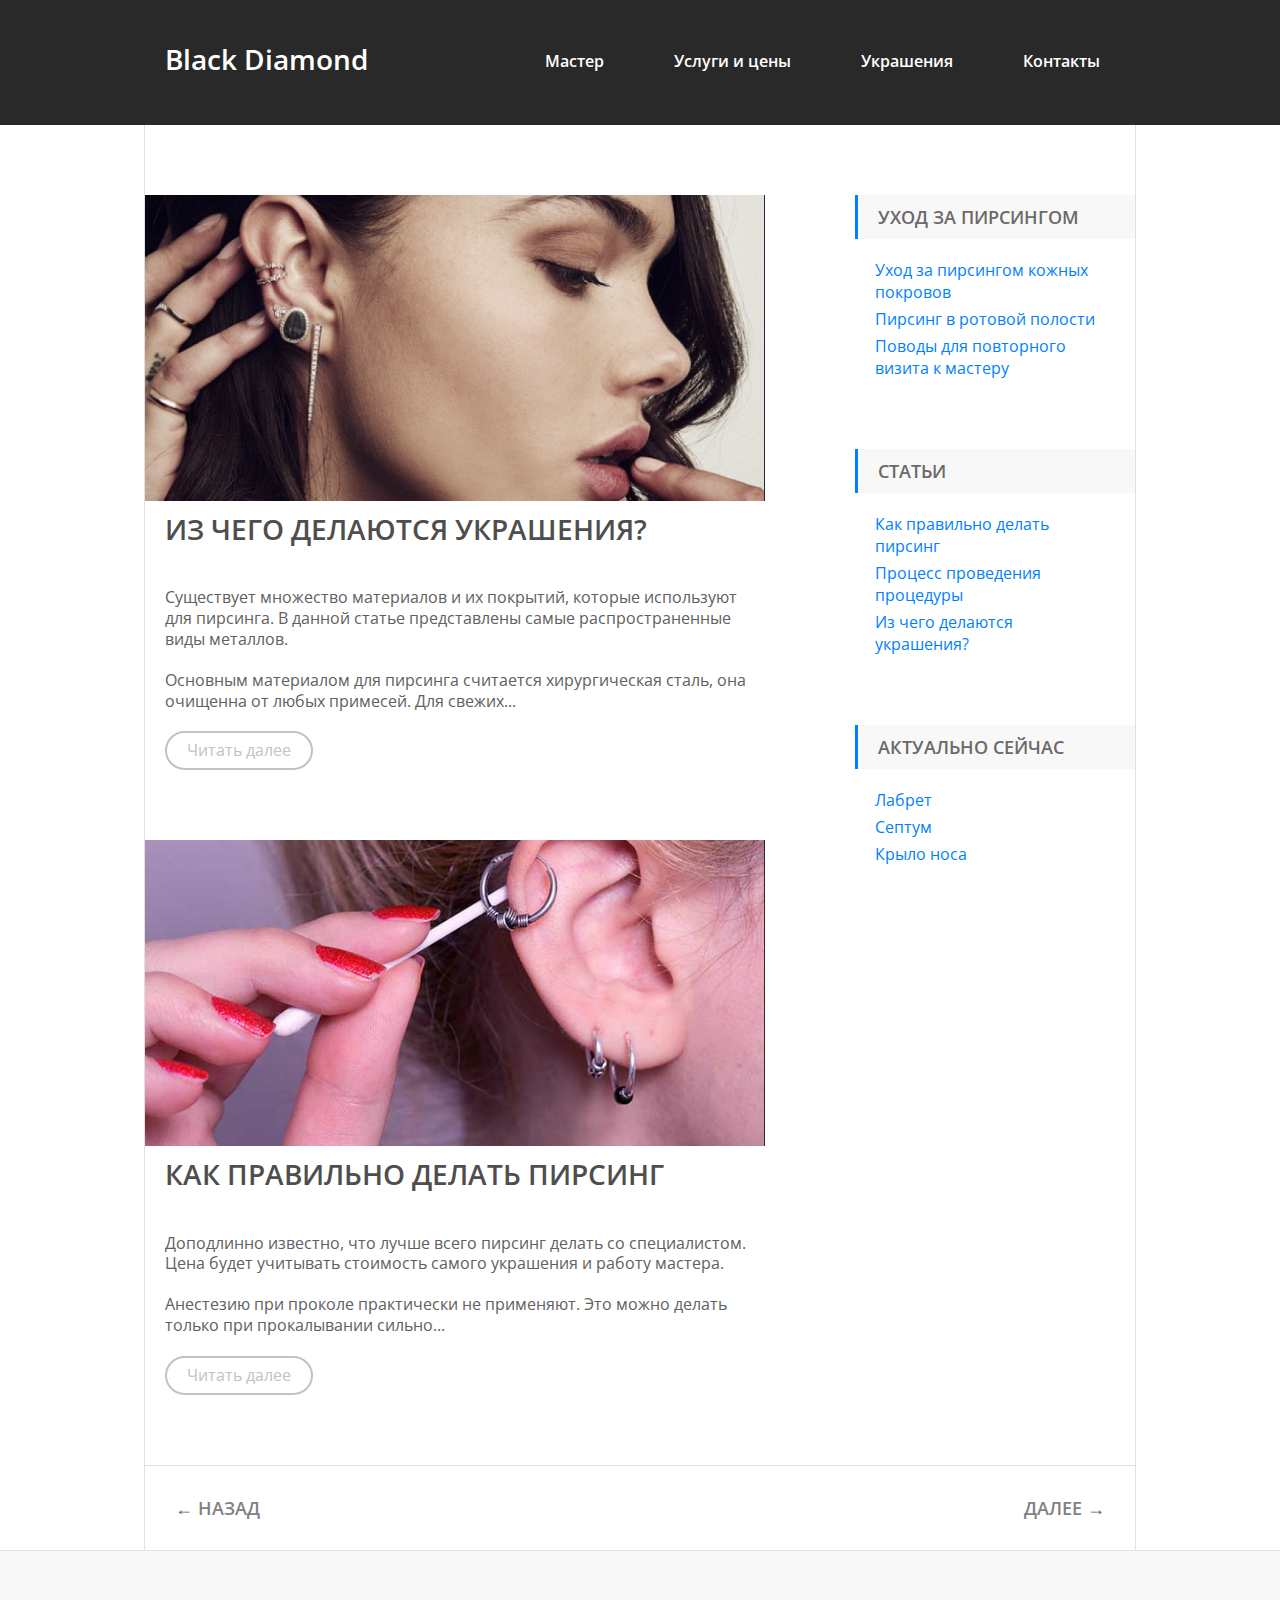
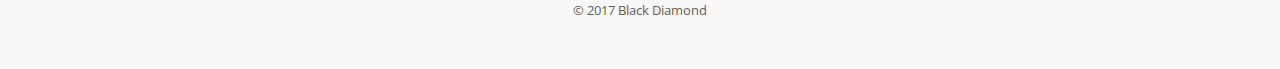
<file: index.html>
<!doctype html>
<html>
<head>
<meta charset="utf-8">
<meta name="viewport" content="width=device-width, initial-scale=1.0">
<link rel="stylesheet" type="text/css" href="style.css">
<link href="https://fonts.googleapis.com/css?family=Open+Sans:400,600" rel="stylesheet">
<title>Black Diamond</title>
</head>

<body>
<header>
	<div class="center-block-main">
		<a href="index.html" class="logo">Black Diamond</a>
		<nav>
			<ul class="main-top">
				<li><a href="master.html">Мастер</a></li>
				<li><a href="price.html">Услуги и цены</a></li>
				<li><a href="decoration.html">Украшения</a></li>
				<li><a href="contact.html">Контакты</a></li>
			</ul>
		</nav>
	</div>
</header>
    <div class="center-block-main content">
        <main>
        	<article>
        		<header>
					<img src="images/img1.jpg" alt="">
        		</header>
        		<h2>Из чего делаются украшения?</h2>
        		<p>Существует множество материалов и их покрытий, которые используют для пирсинга. В данной статье представлены самые распространенные виды металлов.</p>
				<p>Основным материалом для пирсинга считается хирургическая сталь, она очищенна от любых примесей. Для свежих...</p> 
        		<p><a href="article.html#article3" class="more">Читать далее</a></p>
        	</article>
        	
        	<article>
        		<header>
        			<img src="images/img2.jpg" alt="">
        		</header>
        		<h2>Как правильно делать пирсинг</h2>
        		<p>Доподлинно известно, что лучше всего пирсинг делать со специалистом. Цена будет учитывать стоимость самого украшения и работу мастера.</p>
				<p>Анестезию при проколе практически не применяют. Это можно делать только при прокалывании сильно...</p>
        		<p><a href="article.html#article1" class="more">Читать далее</a></p>
        	</article>
        </main>
        <aside>
        	<div class="widget">
        		<h2>Уход за пирсингом</h2>
				<nav>
        			<ul>
						<li><a href="care.html#care1">Уход за пирсингом кожных покровов</a></li>
						<li><a href="care.html#care2">Пирсинг в ротовой полости</a></li>
        				<li><a href="care.html#care3">Поводы для повторного<br> визита к мастеру</a></li>
        			</ul>
        		</nav>
        	</div>
        	<div class="widget">
        		<h2>Статьи</h2>
        		<nav>
        			<ul>
						<li><a href="article.html#article1">Как правильно делать<br>пирсинг</a></li>
						<li><a href="article.html#article2">Процесс проведения<br>процедуры</a></li>
        				<li><a href="article.html#article3">Из чего делаются<br>украшения?<br></a></li>
        			</ul>
        		</nav>
        	</div>
        	<div class="widget">
        		<h2>Актуально сейчас</h2>
        		<nav>
        			<ul>
						<li><a href="price.html#popular">Лабрет</a></li>
						<li><a href="price.html#popular">Септум</a></li>
        				<li><a href="price.html#popular">Крыло носа</a></li>
        			</ul>
        		</nav>
        	</div>
        </aside>
        <div class="pager">
        	<p class="previous-link">&larr; <a href="">Назад</a></p>
        	<p class="next-link"><a href="master.html">Далее</a> &rarr;</p>
        </div>
	</div>
	<footer>
		<div class="center-block-main">
			<p>&copy; 2017 Black Diamond</p>
		</div>
	</footer>
</body>
</html>
</file>
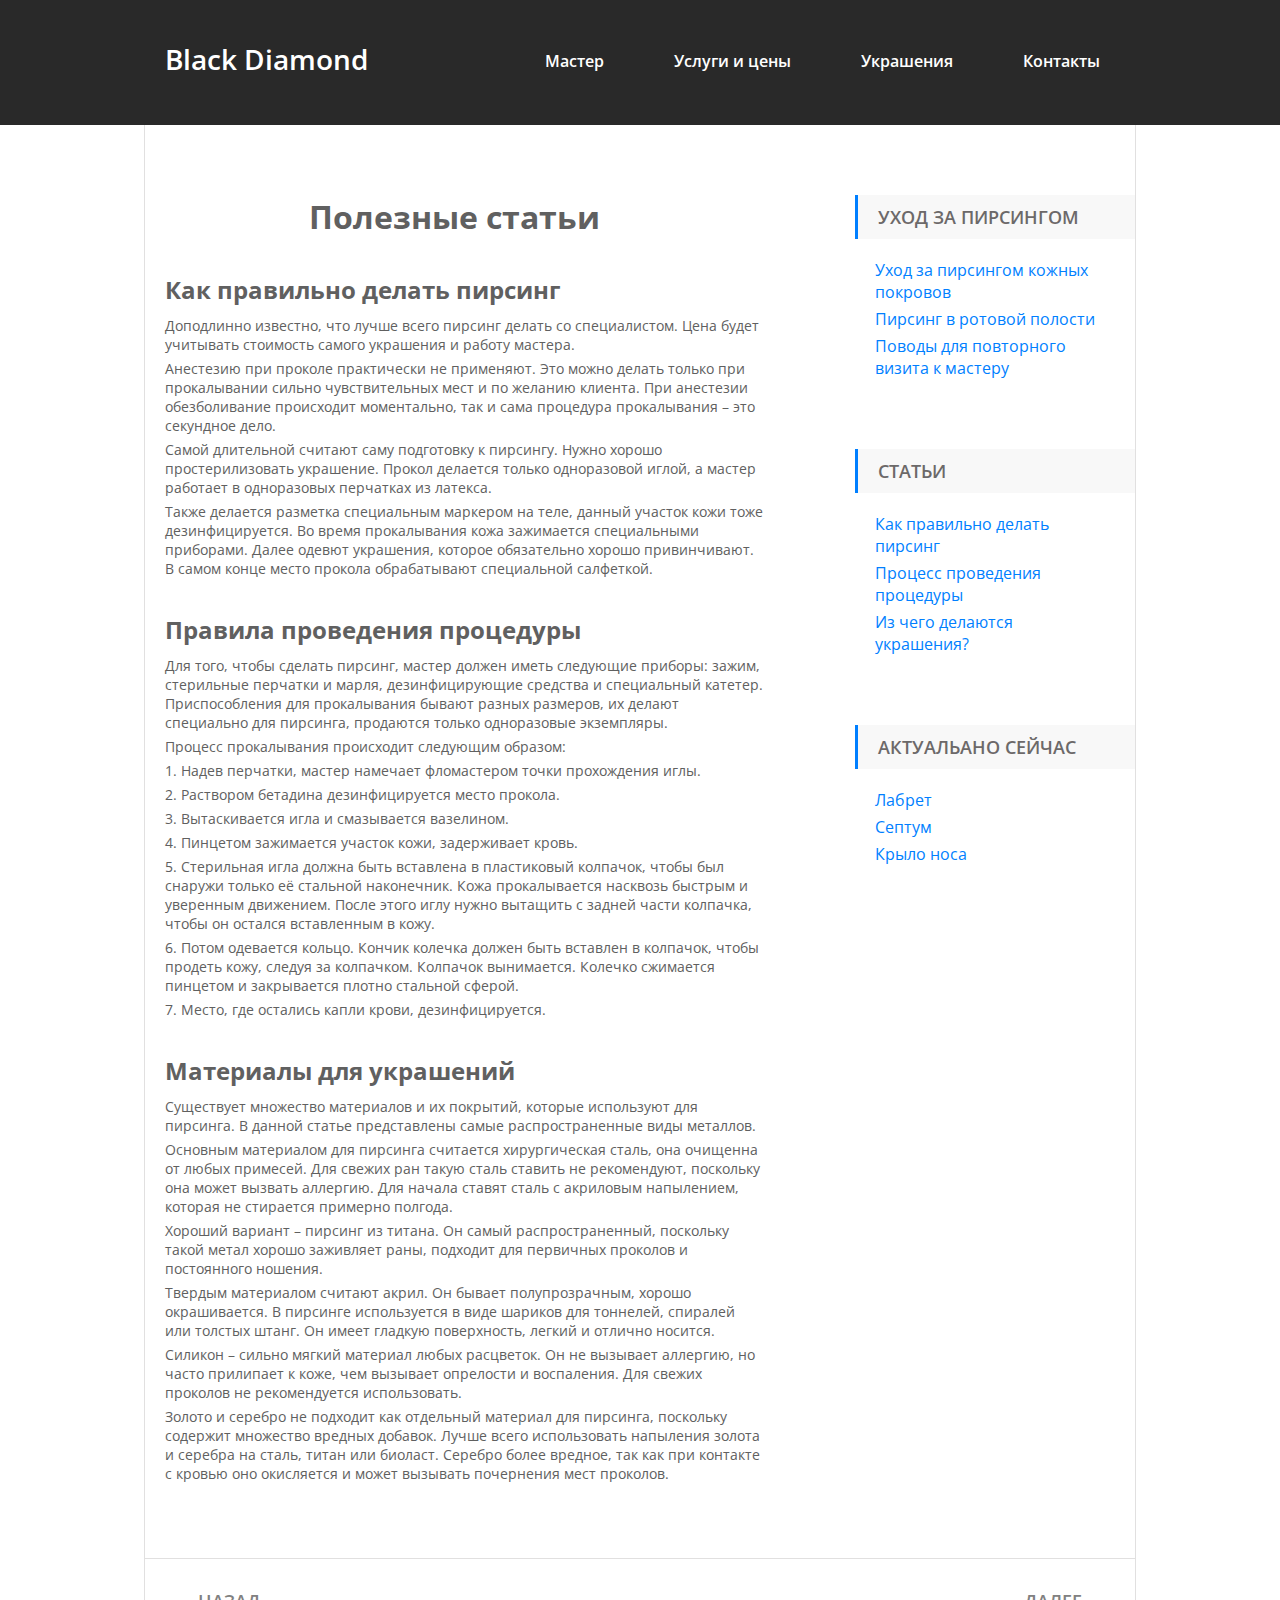
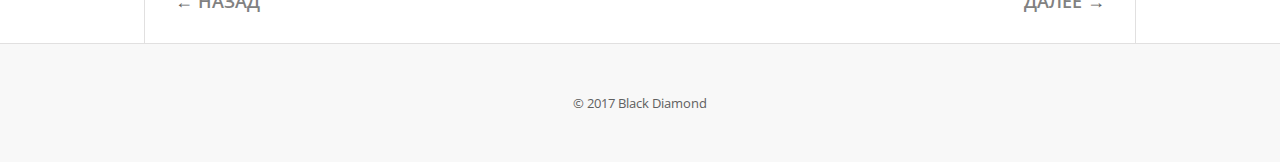
<file: article.html>
<!doctype html>
<html>
<head>
<meta charset="utf-8">
<meta name="viewport" content="width=device-width, initial-scale=1.0">
<link rel="stylesheet" type="text/css" href="article.css">
<link href="https://fonts.googleapis.com/css?family=Open+Sans:400,600" rel="stylesheet">
<title>Black Diamond</title>
</head>

<body>
<header>
	<div class="center-block-main">
		<a href="index.html" class="logo">Black Diamond</a>
		<nav>
			<ul class="main-top">
				<li><a href="master.html">Мастер</a></li>
				<li><a href="price.html">Услуги и цены</a></li>
				<li><a href="decoration.html">Украшения</a></li>
				<li><a href="contact.html">Контакты</a></li>
			</ul>
		</nav>
	</div>
</header>
    <div class="center-block-main content">
        <main class="clearfix">
			<h1>Полезные статьи</h1>
			<article>
				<a id="article1"></a>
				<h2>Как правильно делать пирсинг</h2>
				<p>Доподлинно известно, что лучше всего пирсинг делать со специалистом. Цена будет учитывать стоимость самого украшения и работу мастера.</p>
				<p>Анестезию при проколе практически не применяют. Это можно делать только при прокалывании сильно чувствительных мест и по желанию клиента. При анестезии обезболивание происходит моментально, так и сама процедура прокалывания – это секундное дело.</p>
				<p>Самой длительной считают саму подготовку к пирсингу. Нужно хорошо простерилизовать украшение. Прокол делается только одноразовой иглой, а мастер работает в одноразовых перчатках из латекса.</p>
				<p>Также делается разметка специальным маркером на теле, данный участок кожи тоже дезинфицируется. Во время прокалывания кожа зажимается специальными приборами. Далее одевют украшения, которое обязательно хорошо привинчивают. В самом конце место прокола обрабатывают специальной салфеткой.</p>
			</article>
			
			<article>
				<a id="article2"></a>
				<h2>Правила проведения процедуры</h2>
				<p>Для того, чтобы сделать пирсинг, мастер должен иметь следующие приборы: зажим, стерильные перчатки и марля, дезинфицирующие средства и специальный катетер. Приспособления для прокалывания бывают разных размеров, их делают специально для пирсинга, продаются только одноразовые экземпляры. </p>
				<p>Процесс прокалывания происходит следующим образом:</p>
				<p>1. Надев перчатки, мастер намечает фломастером точки прохождения иглы.</p>
				<p>2. Раствором бетадина дезинфицируется место прокола.</p>
				<p>3. Вытаскивается игла и смазывается вазелином.</p>
				<p>4. Пинцетом зажимается участок кожи, задерживает кровь.</p>
				<p>5. Стерильная игла должна быть вставлена в пластиковый колпачок, чтобы был снаружи только её стальной наконечник. Кожа прокалывается насквозь быстрым и уверенным движением. После этого иглу нужно вытащить с задней части колпачка, чтобы он остался вставленным в кожу.</p>
				<p>6. Потом одевается кольцо. Кончик колечка должен быть вставлен в колпачок, чтобы продеть кожу, следуя за колпачком. Колпачок вынимается. Колечко сжимается пинцетом и закрывается плотно стальной сферой.</p>
				<p>7. Место, где остались капли крови, дезинфицируется.</p>
			</article>
			
			<article>
				<a id="article3"></a>
				<h2>Материалы для украшений</h2>
				<p>Существует множество материалов и их покрытий, которые используют для пирсинга. В данной статье представлены самые распространенные виды металлов.</p>
				<p>Основным материалом для пирсинга считается хирургическая сталь, она очищенна от любых примесей. Для свежих ран такую сталь ставить не рекомендуют, поскольку она может вызвать аллергию. Для начала ставят сталь с акриловым напылением, которая не стирается примерно полгода.</p> 
				<p>Хороший вариант – пирсинг из титана. Он самый распространенный, поскольку такой метал хорошо заживляет раны, подходит для первичных проколов и постоянного ношения.</p>
				<p>Твердым материалом считают акрил. Он бывает полупрозрачным, хорошо окрашивается. В пирсинге используется в виде шариков для тоннелей, спиралей или толстых штанг. Он имеет гладкую поверхность, легкий и отлично носится.</p>
				<p>Силикон – сильно мягкий материал любых расцветок. Он не вызывает аллергию, но часто прилипает к коже, чем вызывает опрелости и воспаления. Для свежих проколов не рекомендуется использовать.</p>
				<p>Золото и серебро не подходит как отдельный материал для пирсинга, поскольку содержит множество вредных добавок. Лучше всего использовать напыления золота и серебра на сталь, титан или биоласт. Серебро более вредное, так как при контакте с кровью оно окисляется и может вызывать почернения мест проколов.</p>
			</article>
        </main>
        <aside>
        	<div class="widget">
        		<h2>Уход за пирсингом</h2>
				<nav>
        			<ul>
						<li><a href="care.html#care1">Уход за пирсингом кожных покровов</a></li>
						<li><a href="care.html#care2">Пирсинг в ротовой полости</a></li>
        				<li><a href="care.html#care3">Поводы для повторного<br> визита к мастеру</a></li>
        			</ul>
        		</nav>
        	</div>
        	<div class="widget">
        		<h2>Статьи</h2>
        		<nav>
        			<ul>
						<li><a href="#article1">Как правильно делать<br>пирсинг</a></li>
						<li><a href="#article2">Процесс проведения<br>процедуры</a></li>
        				<li><a href="#article3">Из чего делаются<br>украшения?<br></a></li>
        			</ul>
        		</nav>
        	</div>
        	<div class="widget">
        		<h2>Актуальано сейчас</h2>
        		<nav>
        			<ul>
						<li><a href="price.html#popular">Лабрет</a></li>
						<li><a href="price.html#popular">Септум</a></li>
        				<li><a href="price.html#popular">Крыло носа</a></li>
        			</ul>
        		</nav>
        	</div>
        </aside>
        <div class="pager">
        	<p class="previous-link">&larr; <a href="index.html">Назад</a></p>
        	<p class="next-link"><a href="">Далее</a> &rarr;</p>
        </div>
	</div>
	<footer>
		<div class="center-block-main">
			<p>&copy; 2017 Black Diamond</p>
		</div>
	</footer>
</body>
</html>
</file>
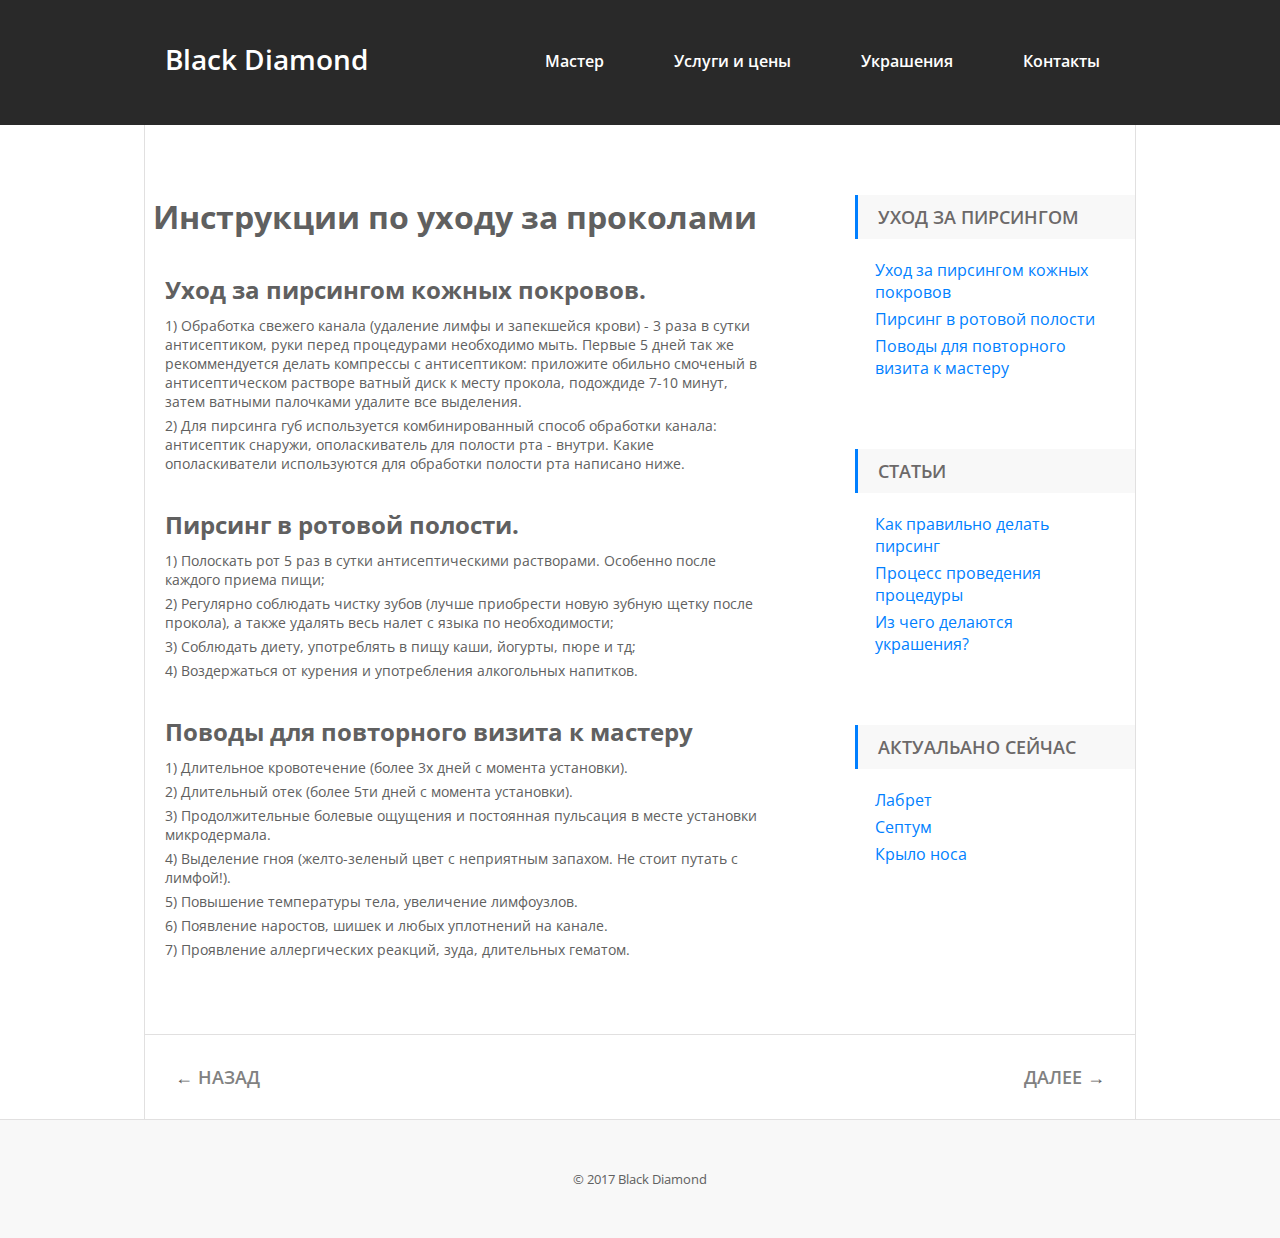
<file: care.html>
<!doctype html>
<html>
<head>
<meta charset="utf-8">
<meta name="viewport" content="width=device-width, initial-scale=1.0">
<link rel="stylesheet" type="text/css" href="article.css">
<link href="https://fonts.googleapis.com/css?family=Open+Sans:400,600" rel="stylesheet">
<title>Black Diamond</title>
</head>

<body>
<header>
	<div class="center-block-main">
		<a href="index.html" class="logo">Black Diamond</a>
		<nav>
			<ul class="main-top">
				<li><a href="master.html">Мастер</a></li>
				<li><a href="price.html">Услуги и цены</a></li>
				<li><a href="decoration.html">Украшения</a></li>
				<li><a href="contact.html">Контакты</a></li>
			</ul>
		</nav>
	</div>
</header>
    <div class="center-block-main content">
        <main class="clearfix">
			<h1>Инструкции по уходу за проколами</h1>
			<article>
				<a id="care1"></a>
				<h2>Уход за пирсингом кожных покровов.</h2>
				<p>1) Обработка свежего канала (удаление лимфы и запекшейся крови) - 3 раза в сутки антисептиком, руки перед процедурами необходимо мыть. Первые 5 дней так же рекоммендуется делать компрессы с антисептиком: приложите обильно смоченый в антисептическом растворе ватный диск к месту прокола, подождиде 7-10 минут, затем ватными палочками удалите все выделения.</p>
				<p>2) Для пирсинга губ используется комбинированный способ обработки канала: антисептик снаружи, ополаскиватель для полости рта - внутри. Какие ополаскиватели используются для обработки полости рта написано ниже.</p>
			</article>
			
			<article>
				<a id="care2"></a>
				<h2>Пирсинг в ротовой полости.</h2>
				<p>1) Полоскать рот 5 раз в сутки антисептическими растворами. Особенно после каждого приема пищи;</p>
				<p>2) Регулярно соблюдать чистку зубов (лучше приобрести новую зубную щетку после прокола), а также удалять весь налет с языка по необходимости;</p>
				<p>3) Соблюдать диету, употреблять в пищу каши, йогурты, пюре и тд;</p>
				<p>4) Воздержаться от курения и употребления алкогольных напитков.</p>
			</article>
			
			<article>
				<a id="care3"></a>
				<h2>Поводы для повторного визита к мастеру</h2>
				<p>1) Длительное кровотечение (более 3х дней с момента установки).</p>
				<p>2) Длительный отек (более 5ти дней с момента установки).</p> 
				<p>3) Продолжительные болевые ощущения и постоянная пульсация в месте установки микродермала.</p> 
				<p>4) Выделение гноя (желто-зеленый цвет с неприятным запахом. Не стоит путать с лимфой!).</p>
				<p>5) Повышение температуры тела, увеличение лимфоузлов.</p>
				<p>6) Появление наростов, шишек и любых уплотнений на канале.</p>
				<p>7) Проявление аллергических реакций, зуда, длительных гематом.</p>
			</article>
        </main>
        <aside>
        	<div class="widget">
        		<h2>Уход за пирсингом</h2>
				<nav>
        			<ul>
						<li><a href="#care1">Уход за пирсингом кожных покровов</a></li>
						<li><a href="#care2">Пирсинг в ротовой полости</a></li>
        				<li><a href="#care3">Поводы для повторного<br> визита к мастеру</a></li>
        			</ul>
        		</nav>
        	</div>
        	<div class="widget">
        		<h2>Статьи</h2>
        		<nav>
        			<ul>
						<li><a href="article.html#article1">Как правильно делать<br>пирсинг</a></li>
						<li><a href="article.html#article2">Процесс проведения<br>процедуры</a></li>
        				<li><a href="article.html#article3">Из чего делаются<br>украшения?<br></a></li>
        			</ul>
        		</nav>
        	</div>
        	<div class="widget">
        		<h2>Актуальано сейчас</h2>
        		<nav>
        			<ul>
						<li><a href="price.html#popular">Лабрет</a></li>
						<li><a href="price.html#popular">Септум</a></li>
        				<li><a href="price.html#popular">Крыло носа</a></li>
        			</ul>
        		</nav>
        	</div>
        </aside>
        <div class="pager">
        	<p class="previous-link">&larr; <a href="index.html">Назад</a></p>
        	<p class="next-link"><a href="">Далее</a> &rarr;</p>
        </div>
	</div>
	<footer>
		<div class="center-block-main">
			<p>&copy; 2017 Black Diamond</p>
		</div>
	</footer>
</body>
</html>
</file>
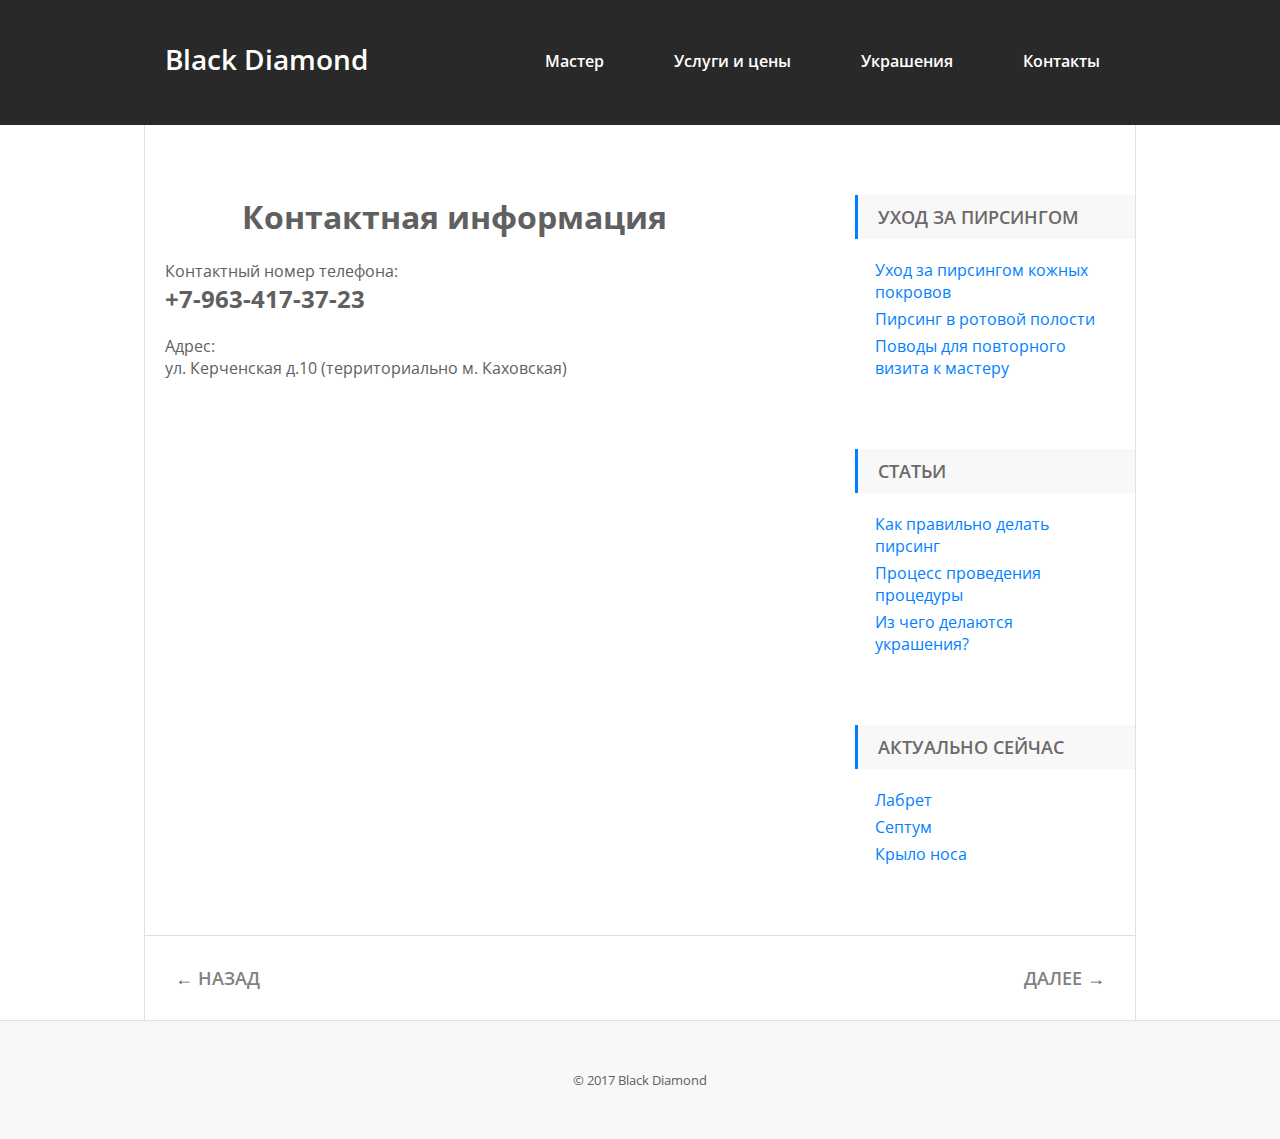
<file: contact.html>
<!doctype html>
<html>
<head>
<meta charset="utf-8">
<meta name="viewport" content="width=device-width, initial-scale=1.0">
<link rel="stylesheet" type="text/css" href="contact.css">
<link href="https://fonts.googleapis.com/css?family=Open+Sans:400,600" rel="stylesheet">
<title>Black Diamond</title>
</head>

<body>
<header>
	<div class="center-block-main">
		<a href="index.html" class="logo">Black Diamond</a>
		<nav>
			<ul class="main-top">
				<li><a href="master.html">Мастер</a></li>
				<li><a href="price.html">Услуги и цены</a></li>
				<li><a href="decoration.html">Украшения</a></li>
				<li><a href="contact.html">Контакты</a></li>
			</ul>
		</nav>
	</div>
</header>
    <div class="center-block-main content">
        <main class="clearfix">
		<h1>Контактная информация</h1>
		<div class="contact">
			<p>Контактный номер телефона:</p>
			<span>+7-963-417-37-23</span>
		</div>
		<div class="address">
			<p>Адрес:</p>
			<p>ул. Керченская д.10 (территориально м. Каховская)</p>
		</div>
		<iframe src="https://www.google.com/maps/embed?pb=!1m18!1m12!1m3!1d6366.508548894131!2d37.578959384804456!3d55.65593633719499!2m3!1f0!2f0!3f0!3m2!1i1024!2i768!4f13.1!3m3!1m2!1s0x414ab32bbe59a4c9%3A0xbb6455ac9ccbf774!2z0JrQtdGA0YfQtdC90YHQutCw0Y8g0YPQuy4sIDEwLCDQnNC-0YHQutCy0LAsIDExNzMwMw!5e0!3m2!1sru!2sru!4v1510130521768" width="600" height="450" frameborder="0" style="border:0" allowfullscreen></iframe>
        </main>
        <aside>
        	<div class="widget">
        		<h2>Уход за пирсингом</h2>
				<nav>
        			<ul>
						<li><a href="care.html#care1">Уход за пирсингом кожных покровов</a></li>
						<li><a href="care.html#care2">Пирсинг в ротовой полости</a></li>
        				<li><a href="care.html#care3">Поводы для повторного<br> визита к мастеру</a></li>
        			</ul>
        		</nav>
        	</div>
        	<div class="widget">
        		<h2>Статьи</h2>
        		<nav>
        			<ul>
						<li><a href="article.html#article1">Как правильно делать<br>пирсинг</a></li>
						<li><a href="article.html#article2">Процесс проведения<br>процедуры</a></li>
        				<li><a href="article.html#article3">Из чего делаются<br>украшения?<br></a></li>
        			</ul>
        		</nav>
        	</div>
        	<div class="widget">
        		<h2>Актуально сейчас</h2>
        		<nav>
        			<ul>
						<li><a href="price.html#popular">Лабрет</a></li>
						<li><a href="price.html#popular">Септум</a></li>
        				<li><a href="price.html#popular">Крыло носа</a></li>
        			</ul>
        		</nav>
        	</div>
        </aside>
        <div class="pager">
        	<p class="previous-link">&larr; <a href="decoration.html">Назад</a></p>
        	<p class="next-link"><a href="">Далее</a> &rarr;</p>
        </div>
	</div>
	<footer>
		<div class="center-block-main">
			<p>&copy; 2017 Black Diamond</p>
		</div>
	</footer>
</body>
</html>
</file>
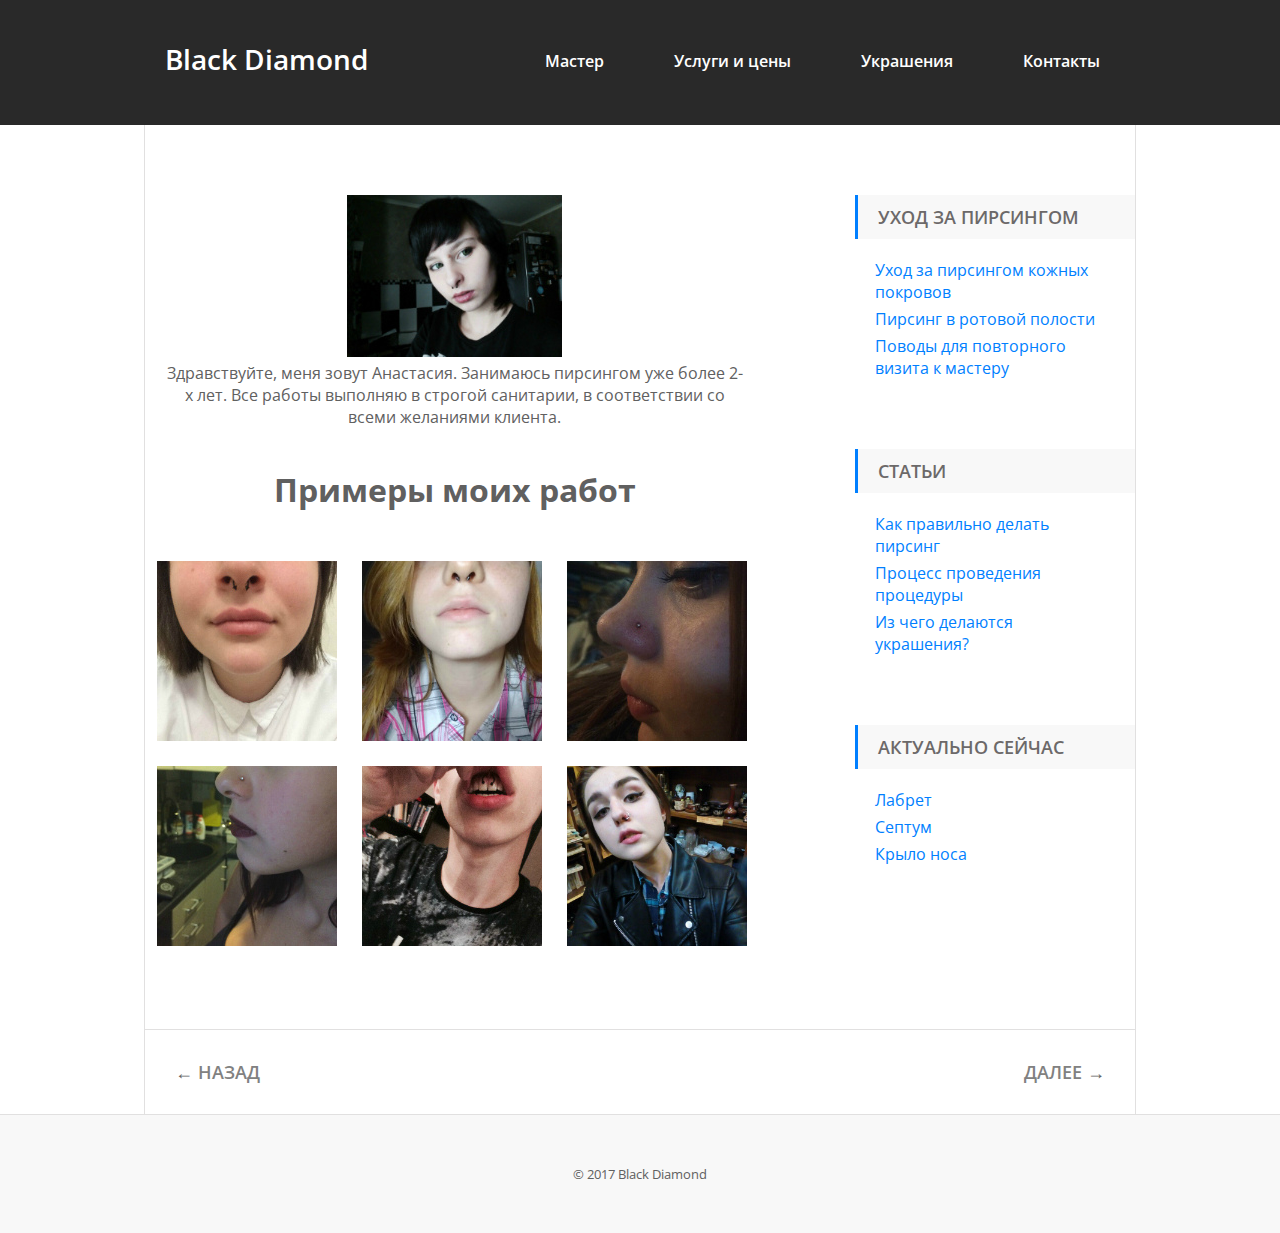
<file: master.html>
<!doctype html>
<html>
<head>
<meta charset="utf-8">
<meta name="viewport" content="width=device-width, initial-scale=1.0">
<link rel="stylesheet" type="text/css" href="master.css">
<link href="https://fonts.googleapis.com/css?family=Open+Sans:400,600" rel="stylesheet">
<title>Black Diamond</title>
</head>

<body>
<header>
	<div class="center-block-main">
		<a href="index.html" class="logo">Black Diamond</a>
		<nav>
			<ul class="main-top">
				<li><a href="master.html">Мастер</a></li>
				<li><a href="price.html">Услуги и цены</a></li>
				<li><a href="decoration.html">Украшения</a></li>
				<li><a href="contact.html">Контакты</a></li>
			</ul>
		</nav>
	</div>
</header>
    <div class="center-block-main content">
        <main>
				<p><img src="images/master.jpg" alt=""></p>
				<p>Здравствуйте, меня зовут Анастасия. Занимаюсь пирсингом уже более 2-х лет. Все работы выполняю в строгой санитарии, в соответствии со всеми желаниями клиента.</p>
			<section class="clearfix">
				<h1>Примеры моих работ</h1>
				<img src="images/my_work/n1.jpg" alt="">
				<img src="images/my_work/n2.jpg" alt="">
				<img src="images/my_work/n3.jpg" alt="">
				<img src="images/my_work/n5.jpg" alt="">
				<img src="images/my_work/n7.jpg" alt="">
				<img src="images/my_work/n6.jpg" alt="">
			</section>
        </main>
        <aside>
        	<div class="widget">
        		<h2>Уход за пирсингом</h2>
				<nav>
        			<ul>
						<li><a href="care.html#care1">Уход за пирсингом кожных покровов</a></li>
						<li><a href="care.html#care2">Пирсинг в ротовой полости</a></li>
        				<li><a href="care.html#care3">Поводы для повторного<br> визита к мастеру</a></li>
        			</ul>
        		</nav>
        	</div>
        	<div class="widget">
        		<h2>Статьи</h2>
        		<nav>
        			<ul>
						<li><a href="article.html#article1">Как правильно делать<br>пирсинг</a></li>
						<li><a href="article.html#article2">Процесс проведения<br>процедуры</a></li>
        				<li><a href="article.html#article3">Из чего делаются<br>украшения?<br></a></li>
        			</ul>
        		</nav>
        	</div>
        	<div class="widget">
        		<h2>Актуально сейчас</h2>
        		<nav>
        			<ul>
						<li><a href="price.html#popular">Лабрет</a></li>
						<li><a href="price.html#popular">Септум</a></li>
        				<li><a href="price.html#popular">Крыло носа</a></li>
        			</ul>
        		</nav>
        	</div>
        </aside>
        <div class="pager">
        	<p class="previous-link">&larr; <a href="index.html">Назад</a></p>
        	<p class="next-link"><a href="price.html">Далее</a> &rarr;</p>
        </div>
	</div>
	<footer>
		<div class="center-block-main">
			<p>&copy; 2017 Black Diamond</p>
		</div>
	</footer>
</body>
</html>
</file>
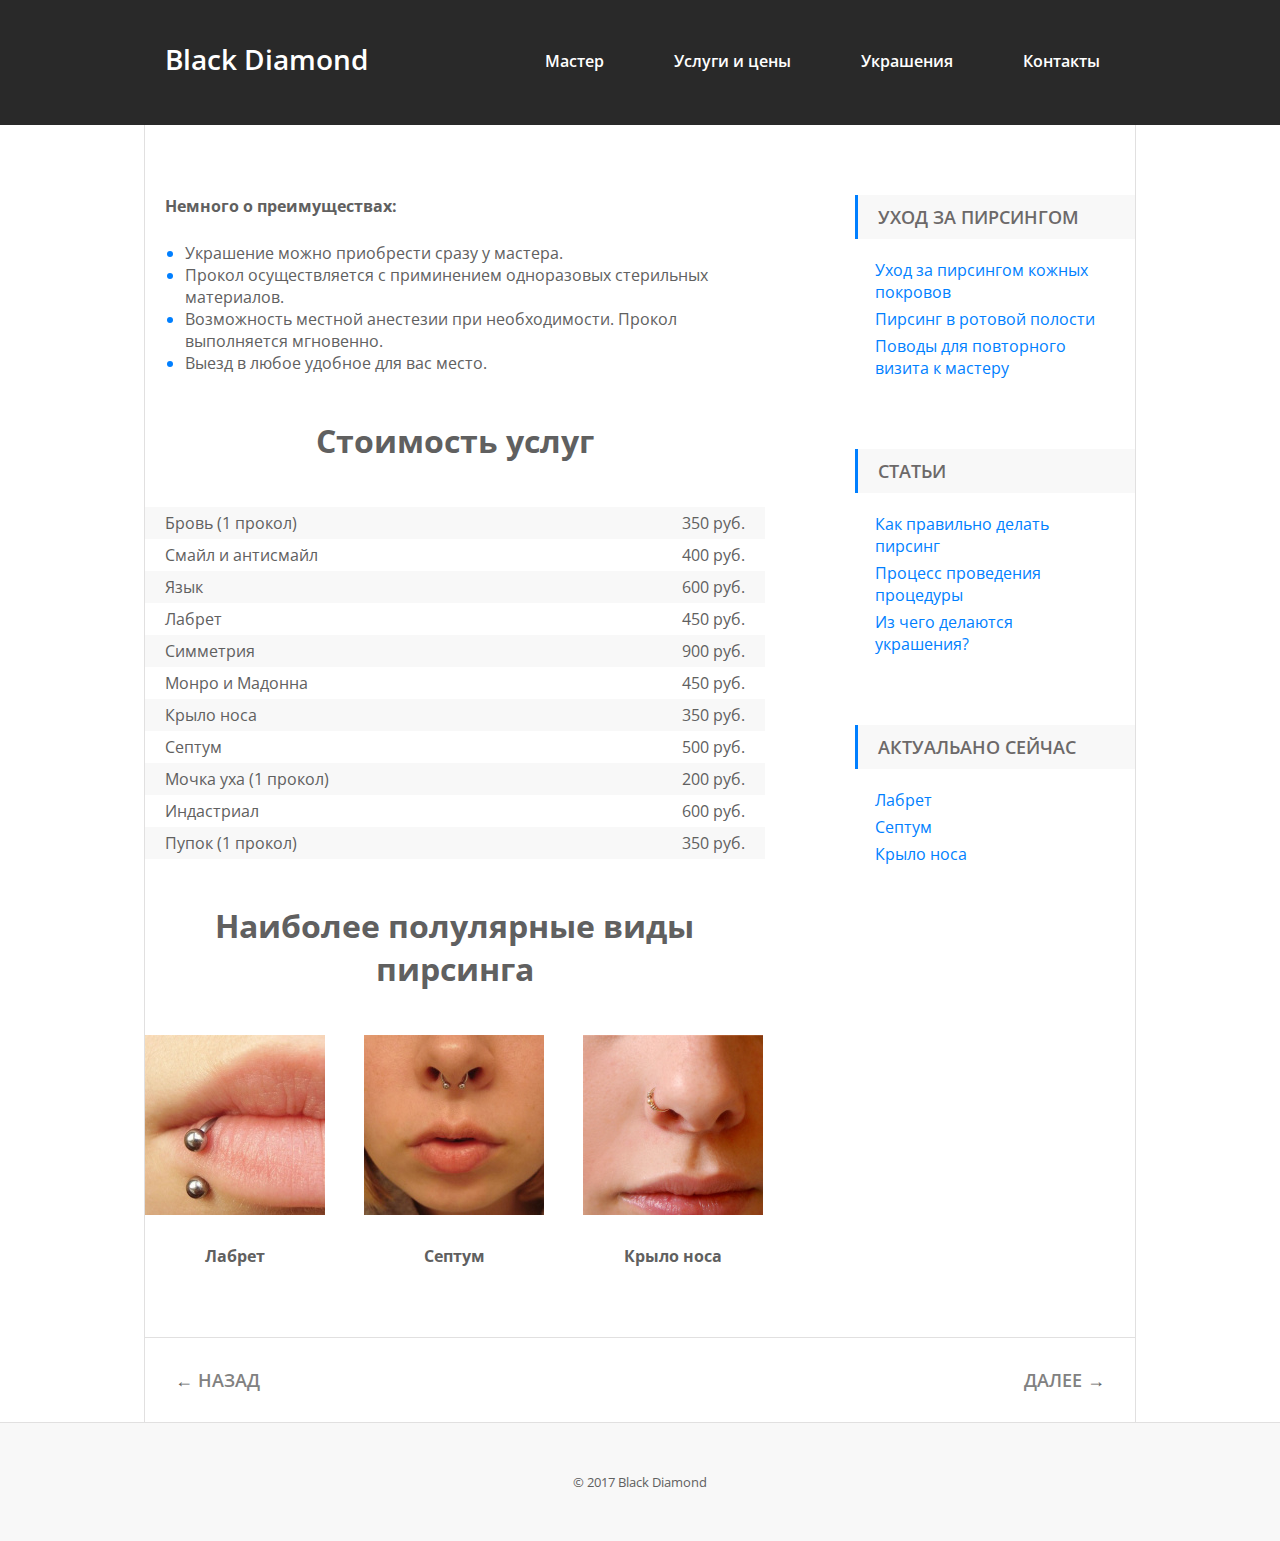
<file: price.html>
<!doctype html>
<html>
<head>
<meta charset="utf-8">
<meta name="viewport" content="width=device-width, initial-scale=1.0">
<link rel="stylesheet" type="text/css" href="price.css">
<link href="https://fonts.googleapis.com/css?family=Open+Sans:400,600" rel="stylesheet">
<title>Black Diamond</title>
</head>

<body>
<header>
	<div class="center-block-main">
		<a href="index.html" class="logo">Black Diamond</a>
		<nav>
			<ul class="main-top">
				<li><a href="master.html">Мастер</a></li>
				<li><a href="price.html">Услуги и цены</a></li>
				<li><a href="decoration.html">Украшения</a></li>
				<li><a href="contact.html">Контакты</a></li>
			</ul>
		</nav>
	</div>
</header>
    <div class="center-block-main content">
        <main class="clearfix">
		<p>Немного о преимуществах:</p>
		<nav>
			<ul class="main-bottom">
				<li><span>Украшение можно приобрести сразу у мастера.</span></li>
				<li><span>Прокол осуществляется с приминением одноразовых стерильных материалов.</span></li>
				<li><span>Возможность местной анестезии при необходимости. Прокол выполняется мгновенно.</span></li>
				<li><span>Выезд в любое удобное для вас место.</span></li>
			</ul>
		</nav>
		<section>
			<h1>Стоимость услуг</h1>
				<div class="price clearfix">
					<p>Бровь (1 прокол)</p> <span>350 руб.</span>
				</div>
				<div class="price clearfix">
					<p>Смайл и антисмайл</p> <span>400 руб.</span>
				</div>
					<div class="price clearfix">
					<p>Язык</p> <span>600 руб.</span>
				</div>
					<div class="price clearfix">
					<p>Лабрет</p> <span>450 руб.</span>
				</div>
					<div class="price clearfix">
					<p>Симметрия</p> <span>900 руб.</span>
				</div>
					<div class="price clearfix">
					<p>Монро и Мадонна</p> <span>450 руб.</span>
				</div>
					<div class="price clearfix">
					<p>Крыло носа</p> <span>350 руб.</span>
				</div>
					<div class="price clearfix">
					<p>Септум</p> <span>500 руб.</span>
				</div>
					<div class="price clearfix">
					<p>Мочка уха (1 прокол)</p> <span>200 руб.</span>
				</div>
					<div class="price clearfix">
					<p>Индастриал</p> <span>600 руб.</span>
				</div>
					<div class="price clearfix">
					<p>Пупок (1 прокол)</p> <span>350 руб.</span>
				</div>
			</section>
			<section>
				<h1>Наиболее полулярные виды пирсинга</h1>
				<a id="popular"></a>
				<article>
					<header>
						<img src="images/popular/lip.jpg" alt="">
						<p class="pablish">450 руб</p>
        		    </header>
					<p>Лабрет</p>
				</article>
				<article>
					<header>
						<img src="images/popular/nose.jpg" alt="">
						<p class="pablish">500 руб</p>
        		    </header>
					<p>Септум</p>
				</article>
				<article>
					<header>
						<img src="images/popular/wing.jpg" alt="">
						<p class="pablish">350 руб</p>
        		    </header>
					<p>Крыло носа</p>
				</article>
			</section>
        </main>
        <aside>
        	<div class="widget">
        		<h2>Уход за пирсингом</h2>
				<nav>
        			<ul>
						<li><a href="care.html#care1">Уход за пирсингом кожных покровов</a></li>
						<li><a href="care.html#care2">Пирсинг в ротовой полости</a></li>
        				<li><a href="care.html#care3">Поводы для повторного<br> визита к мастеру</a></li>
        			</ul>
        		</nav>
        	</div>
        	<div class="widget">
        		<h2>Статьи</h2>
        		<nav>
        			<ul>
						<li><a href="article.html#article1">Как правильно делать<br>пирсинг</a></li>
						<li><a href="article.html#article2">Процесс проведения<br>процедуры</a></li>
        				<li><a href="article.html#article3">Из чего делаются<br>украшения?<br></a></li>
        			</ul>
        		</nav>
        	</div>
        	<div class="widget">
        		<h2>Актуальано сейчас</h2>
        		<nav>
        			<ul>
						<li><a href="#popular">Лабрет</a></li>
						<li><a href="#popular">Септум</a></li>
        				<li><a href="#popular">Крыло носа</a></li>
        			</ul>
        		</nav>
        	</div>
        </aside>
        <div class="pager">
        	<p class="previous-link">&larr; <a href="master.html">Назад</a></p>
        	<p class="next-link"><a href="decoration.html">Далее</a> &rarr;</p>
        </div>
	</div>
	<footer>
		<div class="center-block-main">
			<p>&copy; 2017 Black Diamond</p>
		</div>
	</footer>
</body>
</html>
</file>
<file: style.css>
*{
	padding: 0; margin: 0;
}
img{
	border: 0;
}
body{
	font-family: "Open Sans";
	color:#606060; 
}
a{
	color:#007FFF;
}
header{
	 overflow: hidden; background:#292929;
}
.content{
	border-left: 1px solid #e1e0e0; border-right: 1px solid #e1e0e0;
}
.center-block-main{
	margin: 0 auto; max-width:990px;
}
.logo{
	float: left; padding: 40px 0 0 20px; font-weight: 600; color:#fff; font-size: 1.75em; text-decoration: none;
}
.main-top{
	float: right;
}
.main-top li{
	float: left; font-weight: 600; list-style: none; 
}
.main-top li a{
	color:#fff; text-decoration: none; padding: 50px 35px; display: block; border-bottom: 3px solid #292929;
}
.main-top li a:hover{
	color:#00BFFF; border-bottom: 3px solid #00BFFF;
}
main{
	float:left; width: 62.6%; margin-top: 70px;
}
article{
	margin-bottom: 70px;
}
article header{
	font-size: 0; margin-bottom: 10px; 
}
article header img{
	max-width: 100%; 
}
article h2{
	font-size: 1.75em; font-weight: 600; text-transform: uppercase; line-height: 1.3; margin: 0 0 40px 20px; color:#4f4e4e;
}
article p{
	margin: 0 0 20px 20px; line-height: 1.3; 
}
.more{
	border: 2px solid #c2c2c2; color:#c2c2c2; padding: 7px 20px; display: inline-block; border-radius: 20px; text-decoration: none;
}
.more:hover{
	color:#007FFF; border-color:#007FFF; transition: all 0.2s linear;
}
aside{
	float: right; width: 28.3%; margin-top: 70px;
}
.widget{
	margin-bottom: 70px;
}
.widget h2{
	text-transform: uppercase; color:#6c6969; background: #f8f8f8; border-left: 3px solid #007FFF; padding: 10px 20px; font-weight: 600; margin-bottom: 20px; font-size: 18px;
}
::-webkit-input-placeholder{
	color:#b9b9b9;
}
.widget nav{
	 margin: 0 0 0 20px;
}
.widget li{
	list-style: none; margin-bottom: 5px;
}
	.widget li a{
		text-decoration: none;
	}
	.widget li a:hover{
		text-decoration: underline;
	}
.pager{
	clear:both; border-top: 1px solid #e1e0e0; font-size: 1.125em; text-transform: uppercase; padding: 30px; overflow: hidden; font-weight: 600;
}
.pager a{
	color:#818181; text-decoration:none;
}
.pager a:hover{
	 text-decoration:underline;
}
.previous-link{
	float:left;
}
.next-link{
	float:right;
}
footer{
	background:#f8f8f8; border-top: 1px solid #e1e0e0; text-align: center; font-size: 0.8125em; padding: 50px 0;
}
footer img{
	margin-bottom: 20px;
}

@media screen and (max-width:900px){
.logo{
	 float: none; padding: 20px 0 0 0;  margin: 10px auto; display: block;  text-align: center;
}
	.main-top{
		width: 100%;
	}
	.main-top li a{
	padding: 10px 35px; 
	}
	main{
	float:none; width: 100%; margin-top: 30px;
	}
	article header{
		max-width: 619px; 
	}
	article p{
	margin: 0 20px 20px 20px; 
	}
	aside{
	float: none; width: 100%; margin-top: 70px;
	}
}
</file>
<file: article.css>
*{
	padding: 0; margin: 0;
}
img{
	border: 0;
}
.clearfix{
    clear: both;
    content: "";
    display: table;
}
body{
	font-family: "Open Sans";
	color:#606060; 
}
a{
	color:#007FFF;
}
header{
	 overflow: hidden; background:#292929;
}
.content{
	border-left: 1px solid #e1e0e0; border-right: 1px solid #e1e0e0;
}
.center-block-main{
	margin: 0 auto; max-width:990px;
}
.logo{
	float: left; padding: 40px 0 0 20px; font-weight: 600; color:#fff; font-size: 1.75em; text-decoration: none;
}
.main-top{
	float: right;
}
.main-top li{
	float: left; font-weight: 600; list-style: none; 
}
.main-top li a{
	color:#fff; text-decoration: none; padding: 50px 35px; display: block; border-bottom: 3px solid #292929;
}
.main-top li a:hover{
	color:#00BFFF; border-bottom: 3px solid #00BFFF;
}
main{
	float:left; width: 62.6%; margin:70px 0 70px 0;
}
	main h1{
		text-align: center;
	}
article{
	margin-top: 35px;
}
article h2{
	margin: 0 0 10px 20px;
}
article p{
	margin: 0 0 5px 20px; font-size: 14px;
}
aside{
	float: right; width: 28.3%; margin-top: 70px;
}
.widget{
	margin-bottom: 70px;
}
.widget h2{
	text-transform: uppercase; color:#6c6969; background: #f8f8f8; border-left: 3px solid #007FFF; padding: 10px 20px; font-weight: 600; margin-bottom: 20px; font-size: 18px;
}
::-webkit-input-placeholder{
	color:#b9b9b9;
}
.widget nav{
	 margin: 0 0 0 20px;
}
.widget li{
	list-style: none; margin-bottom: 5px;
	}
	.widget li a{
		text-decoration: none;
	}
	.widget li a:hover{
		text-decoration: underline;
	}
.pager{
	clear:both; border-top: 1px solid #e1e0e0; font-size: 1.125em; text-transform: uppercase; padding: 30px; overflow: hidden; font-weight: 600;
}
.pager a{
	color:#818181; text-decoration:none;
}
.pager a:hover{
	 text-decoration:underline;
}
.previous-link{
	float:left;
}
.next-link{
	float:right;
}
footer{
	background:#f8f8f8; border-top: 1px solid #e1e0e0; text-align: center; font-size: 0.8125em; padding: 50px 0;
}
footer img{
	margin-bottom: 20px;
}

@media screen and (max-width:900px){
.logo{
	 float: none; padding: 20px 0 0 0;  margin: 10px auto; display: block;  text-align: center;
}
	.main-top{
		width: 100%;
	}
	.main-top li a{
	padding: 10px 35px; 
	}
	main{
	float:none; width: 100%; margin-top: 30px;
	}
	aside{
	float: none; width: 100%; margin-top: 70px;
	}
}
</file>
<file: contact.css>
*{
	padding: 0; margin: 0;
}
img{
	border: 0;
}
.clearfix{
    clear: both;
    content: "";
    display: table;
}
body{
	font-family: "Open Sans";
	color:#606060; 
}
a{
	color:#007FFF;
}
header{
	 overflow: hidden; background:#292929;
}
.content{
	border-left: 1px solid #e1e0e0; border-right: 1px solid #e1e0e0;
}
.center-block-main{
	margin: 0 auto; max-width:990px;
}
.logo{
	float: left; padding: 40px 0 0 20px; font-weight: 600; color:#fff; font-size: 1.75em; text-decoration: none;
}
.main-top{
	float: right;
}
.main-top li{
	float: left; font-weight: 600; list-style: none; 
}
.main-top li a{
	color:#fff; text-decoration: none; padding: 50px 35px; display: block; border-bottom: 3px solid #292929;
}
.main-top li a:hover{
	color:#00BFFF; border-bottom: 3px solid #00BFFF;
}
main{
	float:left; width: 62.6%; margin:70px 0 70px 0;
}
main h1{
	text-align: center; margin-bottom: 22px;
}
.contact{
	margin: 0 0 20px 20px; 
}
	span{
		font-size: 24px; font-weight: bold;
	}
.address{
	margin: 0 0 30px 20px;
}
iframe{
	max-width: 100%;
}
aside{
	float: right; width: 28.3%; margin-top: 70px;
}
.widget{
	margin-bottom: 70px;
}
.widget h2{
	text-transform: uppercase; color:#6c6969; background: #f8f8f8; border-left: 3px solid #007FFF; padding: 10px 20px; font-weight: 600; margin-bottom: 20px; font-size: 18px;
}
::-webkit-input-placeholder{
	color:#b9b9b9;
}
.widget nav{
	 margin: 0 0 0 20px;
}
.widget li{
	list-style: none; margin-bottom: 5px;
}
	.widget li a{
		text-decoration: none;
	}
	.widget li a:hover{
		text-decoration: underline;
	}
.pager{
	clear:both; border-top: 1px solid #e1e0e0; font-size: 1.125em; text-transform: uppercase; padding: 30px; overflow: hidden; font-weight: 600;
}
.pager a{
	color:#818181; text-decoration:none;
}
.pager a:hover{
	 text-decoration:underline;
}
.previous-link{
	float:left;
}
.next-link{
	float:right;
}
footer{
	background:#f8f8f8; border-top: 1px solid #e1e0e0; text-align: center; font-size: 0.8125em; padding: 50px 0;
}
footer img{
	margin-bottom: 20px;
}

@media screen and (max-width:900px){
.logo{
	 float: none; padding: 20px 0 0 0;  margin: 10px auto; display: block;  text-align: center;
}
	.main-top{
		width: 100%;
	}
	.main-top li a{
	padding: 10px 35px; 
	}
	main{
	float:none; width: 100%; margin-top: 30px;
	}
	aside{
	float: none; width: 100%; margin-top: 70px;
	}
}
</file>
<file: master.css>
*{
	padding: 0; margin: 0;
}
img{
	border: 0;
}
.clearfix{
    clear: both;
    content: "";
    display: table;
}
body{
	font-family: "Open Sans";
	color:#606060; 
}
a{
	color:#007FFF;
}
header{
	 overflow: hidden; background:#292929;
}
.content{
	border-left: 1px solid #e1e0e0; border-right: 1px solid #e1e0e0;
}
.center-block-main{
	margin: 0 auto; max-width:990px;
}
.logo{
	float: left; padding: 40px 0 0 20px; font-weight: 600; color:#fff; font-size: 1.75em; text-decoration: none;
}
.main-top{
	float: right;
}
.main-top li{
	float: left; font-weight: 600; list-style: none; 
}
.main-top li a{
	color:#fff; text-decoration: none; padding: 50px 35px; display: block; border-bottom: 3px solid #292929;
}
.main-top li a:hover{
	color:#00BFFF; border-bottom: 3px solid #00BFFF;
}
main{
	float:left; width: 62.6%; margin-top: 70px;
}
	main p{
		text-align: center;
	}
	main p:nth-child(2){
		margin:0 20px;
	}
section{
	margin: 40px 0 70px 0;
}
section h1{
	text-align:center; margin-bottom: 38px;
}
section img{
	max-width:100%; float:left; padding: 2%;
}
aside{
	float: right; width: 28.3%; margin-top: 70px;
}
.widget{
	margin-bottom: 70px;
}
.widget h2{
	text-transform: uppercase; color:#6c6969; background: #f8f8f8; border-left: 3px solid #007FFF; padding: 10px 20px; font-weight: 600; margin-bottom: 20px; font-size: 18px;
}
::-webkit-input-placeholder{
	color:#b9b9b9;
}
.widget nav{
	 margin: 0 0 0 20px;
}
.widget li{
	list-style: none; margin-bottom: 5px;
}
	.widget li a{
		text-decoration: none;
	}
	.widget li a:hover{
		text-decoration: underline;
	}
.pager{
	clear:both; border-top: 1px solid #e1e0e0; font-size: 1.125em; text-transform: uppercase; padding: 30px; overflow: hidden; font-weight: 600;
}
.pager a{
	color:#818181; text-decoration:none;
}
.pager a:hover{
	 text-decoration:underline;
}
.previous-link{
	float:left;
}
.next-link{
	float:right;
}
footer{
	background:#f8f8f8; border-top: 1px solid #e1e0e0; text-align: center; font-size: 0.8125em; padding: 50px 0;
}
footer img{
	margin-bottom: 20px;
}

@media screen and (max-width:900px){
	.logo{
	 float: none;  padding: 20px 0 0 0;  margin: 10px auto; display: block;  text-align: center;
	}
	.main-top{
	float: none; width: 100%;
	}
	.main-top li a{
	padding: 10px 35px; 
	}
	main{
	float:none; width: 100%; margin-top: 30px;
	}
	aside{
	float: none; width: 100%; margin-top: 70px;
	}
}
</file>
<file: price.css>
*{
	padding: 0; margin: 0;
}
img{
	border: 0;
}
.clearfix{
    clear: both;
    content: "";
    display: table;
}
body{
	font-family: "Open Sans";
	color:#606060; 
}
a{
	color:#007FFF;
}
header{
	 overflow: hidden; background:#292929;
}
.content{
	border-left: 1px solid #e1e0e0; border-right: 1px solid #e1e0e0;
}
.center-block-main{
	margin: 0 auto; max-width:990px;
}
.logo{
	float: left; padding: 40px 0 0 20px; font-weight: 600; color:#fff; font-size: 1.75em; text-decoration: none;
}
.main-top{
	float: right;
}
.main-top li{
	float: left; font-weight: 600; list-style: none; 
}
.main-top li a{
	color:#fff; text-decoration: none; padding: 50px 35px; display: block; border-bottom: 3px solid #292929;
}
.main-top li a:hover{
	color:#00BFFF; border-bottom: 3px solid #00BFFF;
}
main{
	float:left; width: 62.6%; margin:70px 0 70px 0;
}
main>p{
	margin: 0 0 25px 20px; font-weight: bold;
}
.main-bottom{
	margin-left: 40px;
}
	.main-bottom li{
		color:#007FFF;
	}
	.main-bottom li span{
		color:#606060;
	}
section{
	max-width: 100%;
}
section h1{
	text-align: center; margin: 45px 0;
}
.price{
	width: 100%; padding: 5px 0;
}
.price:nth-child(2n){
	background: #f8f8f8; 
}
.price p{
	float:left; clear:both; padding-left: 20px;
}
.price span{
	float:right; padding-right: 20px;
}
article{
	max-width: 33%; float: left; margin-right: 6.3%;
}
	article:last-child{
		margin-right: 0;
	}
	article img{
		max-width: 100%;
	}
	article p{
		text-align: center; padding-top: 20px; font-weight: bold;
	}
	article header{
	font-size: 0; background: none; margin-bottom: 10px; position: relative;
	}
	article header:hover .pablish{
		bottom: 0;  transition: bottom 0.2s linear;
	}
.pablish{
	font-size: 13px; background: rgba(0, 0, 0, 0.4); color:#fff; margin-left: 0; position: absolute; bottom: -60px; margin-bottom: 0; padding: 10px 20px; width: 100%; box-sizing:border-box;
}
aside{
	float: right; width: 28.3%; margin-top: 70px;
}
.widget{
	margin-bottom: 70px;
}
.widget h2{
	text-transform: uppercase; color:#6c6969; background: #f8f8f8; border-left: 3px solid #007FFF; padding: 10px 20px; font-weight: 600; margin-bottom: 20px; font-size: 18px;
}
::-webkit-input-placeholder{
	color:#b9b9b9;
}
.widget nav{
	 margin: 0 0 0 20px;
}
.widget li{
	list-style: none; margin-bottom: 5px;
	}
	.widget li a{
		text-decoration: none;
	}
	.widget li a:hover{
		text-decoration: underline;
	}
.pager{
	clear:both; border-top: 1px solid #e1e0e0; font-size: 1.125em; text-transform: uppercase; padding: 30px; overflow: hidden; font-weight: 600;
}
.pager a{
	color:#818181; text-decoration:none;
}
.pager a:hover{
	 text-decoration:underline;
}
.previous-link{
	float:left;
}
.next-link{
	float:right;
}
footer{
	background:#f8f8f8; border-top: 1px solid #e1e0e0; text-align: center; font-size: 0.8125em; padding: 50px 0;
}
footer img{
	margin-bottom: 20px;
}

@media screen and (max-width:900px){
.logo{
	 float: none; padding: 20px 0 0 0;  margin: 10px auto; display: block;  text-align: center;
}
	.main-top{
		width: 100%;
	}
	.main-top li a{
	padding: 10px 35px; 
	}
	main{
	float:none; width: 100%; margin-top: 30px;
	}
	aside{
	float: none; width: 100%; margin-top: 70px;
	}
}
</file>
